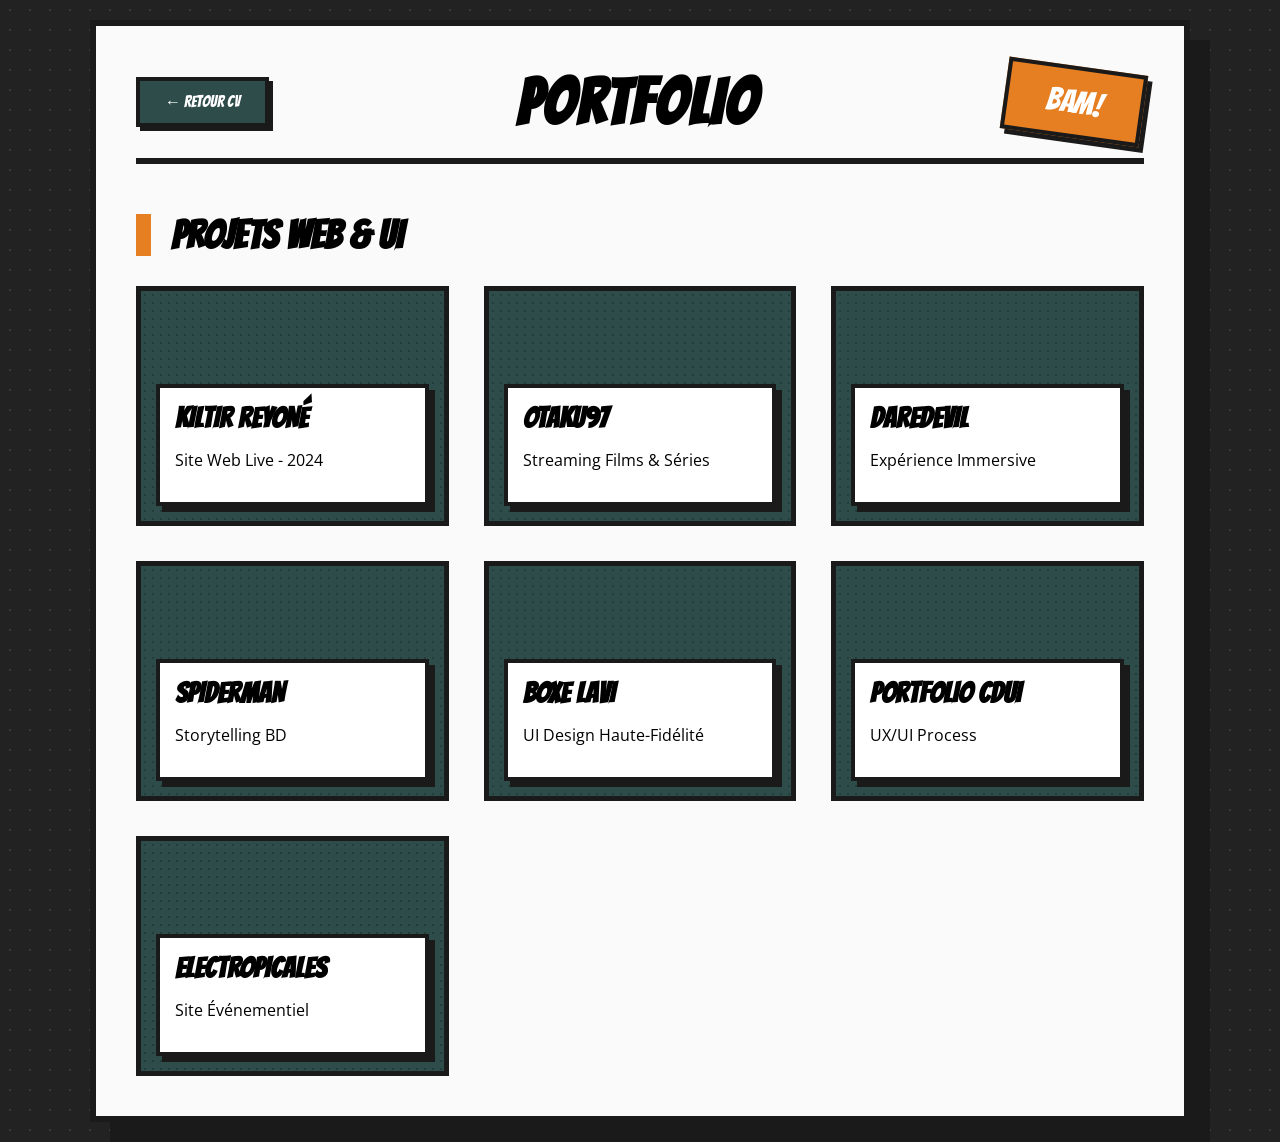
<file: index.html>
<!DOCTYPE html>
<html lang="fr">
<head>
    <meta charset="UTF-8">
    <meta name="viewport" content="width=device-width, initial-scale=1.0">
    <title>Portfolio - Sylvie Leperlier</title>
    <link rel="stylesheet" href="style.css">
    <link href="https://fonts.googleapis.com/css2?family=Bangers&family=Open+Sans:wght@400;700&display=swap" rel="stylesheet">
</head>
<body>
    <div class="portfolio-container">
        <header class="portfolio-header">
            <a href="https://lsylviel.github.io/CV-Sylvie-Leperlier---Designer-D-veloppeuse-Junior/" class="back-btn">← RETOUR CV</a>
            <h1 class="name">PORTFOLIO</h1>
            <div class="onomatopoeia" id="bam-button">BAM!</div>
        </header>

        <h2 class="section-title-comics">PROJETS WEB & UI</h2>
        <main class="projects-grid">
            
            <div class="project-card-green halftone" data-type="web" data-project="Kiltir Reyoné" data-info="Réalisation 2024. Site vitrine dédié à la valorisation de la culture réunionnaise. Optimisation UX/UI, développement responsive et mise en ligne réelle." data-link="https://www.kiltirreyone.re/">
                <div class="project-content"><h3>KILTIR REYONÉ</h3><p>Site Web Live - 2024</p></div>
            </div>

            <div class="project-card-green halftone" data-type="web" data-project="Otaku97" data-info="Conception d'une plateforme de SVOD premium regroupant Films, Séries et Animés." data-link="https://lsylviel.github.io/otaku97/">
                <div class="project-content"><h3>OTAKU97</h3><p>Streaming Films & Séries</p></div>
            </div>

            <div class="project-card-green halftone" data-type="web" data-project="Daredevil" data-info="Immersion totale dans l'univers de Hell's Kitchen. Travail sur l'ambiance 'Dark UI'." data-link="https://lsylviel.github.io/daredevil/">
                <div class="project-content"><h3>DAREDEVIL</h3><p>Expérience Immersive</p></div>
            </div>

            <div class="project-card-green halftone" data-type="web" data-project="Spiderman" data-info="Planche de BD vivante. Le storytelling guide l'utilisateur via le scroll." data-link="https://lsylviel.github.io/spiderman/">
                <div class="project-content"><h3>SPIDERMAN</h3><p>Storytelling BD</p></div>
            </div>

            <div class="project-card-green halftone" data-type="web" data-project="Boxe Lavi" data-img="Maquette Haute Fidélité - Boxe Lavi.jpg" data-info="Landing page haute-fidélité pour un club de boxe. Style manga dynamique." data-link="#">
                <div class="project-content"><h3>BOXE LAVI</h3><p>UI Design Haute-Fidélité</p></div>
            </div>

            <div class="project-card-green halftone" 
                 data-type="web" 
                 data-project="Landing Page CDUI : Processus UI" 
                 data-img-low="Maquette Basse Fidélité - Landing page CDUI.jpg" 
                 data-img-high="Maquette haute fidelité - Landing Page CDUI.jpg" 
                 data-info="Étude de cas : Passage du Wireframe au rendu final." 
                 data-link="#">
                <div class="project-content"><h3>PORTFOLIO CDUI</h3><p>UX/UI Process</p></div>
            </div>

            <div class="project-card-green halftone" data-type="web" data-project="Electropicales" data-info="Site événementiel pour le festival 2026." data-link="https://lsylviel.github.io/les-electropicales-2026/index.html">
                <div class="project-content"><h3>ELECTROPICALES</h3><p>Site Événementiel</p></div>
            </div>
        </main>
    </div>

    <div id="modal" class="modal">
        <div class="modal-content">
            <span class="close">&times;</span>
            <h2 id="modal-title"></h2>
            <div id="modal-body" class="modal-body"></div>
        </div>
    </div>

    <script src="script.js"></script>
</body>
</html>
</file>
<file: style.css>
:root {
    --ink-black: #1a1a1a;
    --paper-white: #fafafa;
    --comic-yellow: #f1c40f;
    --primary-green: #2d4c4a;
    --accent-orange: #e67e22;
}

* {
    box-sizing: border-box;
}

/* FOND DE PAGE AVEC TRAME COMICS */
body { 
    background-color: #222; 
    background-image: radial-gradient(rgba(255,255,255,0.1) 1px, transparent 1px);
    background-size: 20px 20px;
    font-family: 'Open Sans', sans-serif; 
    margin: 0; 
    padding: 20px; 
}

.portfolio-container {
    background-color: var(--paper-white);
    background-image: url('https://www.transparenttextures.com/patterns/stardust.png'); 
    width: 100%;
    max-width: 1100px;
    margin: 0 auto;
    border: 6px solid var(--ink-black);
    box-shadow: 20px 20px 0px var(--ink-black);
    padding: 40px;
}

.portfolio-header {
    display: flex; 
    justify-content: space-between; 
    align-items: center;
    border-bottom: 6px solid var(--ink-black); 
    padding-bottom: 20px; 
    margin-bottom: 30px;
    gap: 20px;
}

.name { font-family: 'Bangers', cursive; font-size: 4rem; margin: 0; letter-spacing: 2px; }

.onomatopoeia {
    background: var(--accent-orange);
    width: 140px; 
    text-align: center; 
    padding: 15px 0;
    font-family: 'Bangers', cursive; 
    font-size: 2rem; 
    color: white;
    border: 4px solid var(--ink-black); 
    transform: rotate(8deg);
    box-shadow: 5px 5px 0px var(--ink-black); 
    cursor: pointer;
    transition: 0.1s;
    flex-shrink: 0;
}
.onomatopoeia:hover { transform: rotate(-5deg) scale(1.1); background: var(--comic-yellow); color: var(--ink-black); }

.section-title-comics { 
    font-family: 'Bangers', cursive; font-size: 2.5rem; 
    border-left: 15px solid var(--accent-orange); padding-left: 20px; margin: 50px 0 30px; 
}

/* CTA RETOUR CV AVEC EFFET DE SURVOL ANIMÉ */
.back-btn {
    font-family: 'Bangers', cursive; 
    text-decoration: none; 
    color: white;
    background: var(--primary-green); 
    padding: 12px 25px; 
    border: 4px solid var(--ink-black);
    box-shadow: 4px 4px 0px var(--ink-black);
    text-align: center;
    display: inline-block;
    transition: transform 0.15s ease, box-shadow 0.15s ease, background-color 0.15s ease;
}
.back-btn:hover {
    transform: translate(-4px, -4px);
    box-shadow: 8px 8px 0px var(--accent-orange);
    background-color: #365d5a;
}
.back-btn:active {
    transform: translate(2px, 2px);
    box-shadow: 2px 2px 0px var(--ink-black);
}

/* GRILLE DES PROJETS */
.projects-grid {
    display: grid; 
    gap: 35px;
    grid-template-columns: repeat(auto-fit, minmax(280px, 1fr));
}

.project-card-green {
    height: 240px; 
    border: 5px solid var(--ink-black); 
    background: var(--primary-green);
    cursor: pointer; 
    position: relative; 
    display: flex; 
    align-items: flex-end; 
    padding: 15px;
    transition: transform 0.2s;
}
.project-card-green:hover { transform: translate(-5px, -5px); box-shadow: 8px 8px 0px var(--accent-orange); }

.project-content { 
    background: white; 
    border: 4px solid var(--ink-black); 
    width: 100%; 
    padding: 15px; 
    box-shadow: 6px 6px 0px var(--ink-black); 
}
.project-content h3 { margin: 0; font-family: 'Bangers'; font-size: 1.8rem; }

.halftone { background-image: radial-gradient(rgba(0,0,0,0.2) 15%, transparent 15%); background-size: 8px 8px; }

/* MODAL RESPONSIVE */
.modal { 
    display: none; 
    position: fixed; 
    z-index: 100; 
    left: 0; 
    top: 0; 
    width: 100%; 
    height: 100%; 
    background: rgba(0,0,0,0.95); 
    padding: 20px; 
    overflow-y: auto; 
}
.modal-content { 
    background: white; 
    width: 100%;
    max-width: 850px; 
    margin: 40px auto; 
    border: 6px solid var(--ink-black); 
    padding: 40px 20px; 
    box-shadow: 20px 20px 0 var(--comic-yellow); 
    position: relative; 
}
.close { position: absolute; right: 20px; top: 10px; font-size: 50px; cursor: pointer; font-family: 'Bangers'; }

.process-grid { 
    display: grid; 
    grid-template-columns: 1fr 1fr; 
    gap: 20px; 
    margin-bottom: 25px; 
}

/* MEDIA QUERIES RESPONSIVE */
@media (max-width: 900px) {
    .portfolio-container { padding: 30px 20px; box-shadow: 10px 10px 0px var(--ink-black); }
    .modal-content { margin: 20px auto; box-shadow: 10px 10px 0 var(--comic-yellow); }
}

@media (max-width: 768px) {
    body { padding: 10px; }
    .portfolio-header { flex-direction: column; gap: 20px; text-align: center; }
    .name { font-size: 3rem; }
    .section-title-comics { font-size: 2rem; text-align: center; border-left: none; border-bottom: 6px solid var(--accent-orange); padding-left: 0; padding-bottom: 10px; }
    .process-grid { grid-template-columns: 1fr; }
    .back-btn { width: 100%; }
}
</file>
